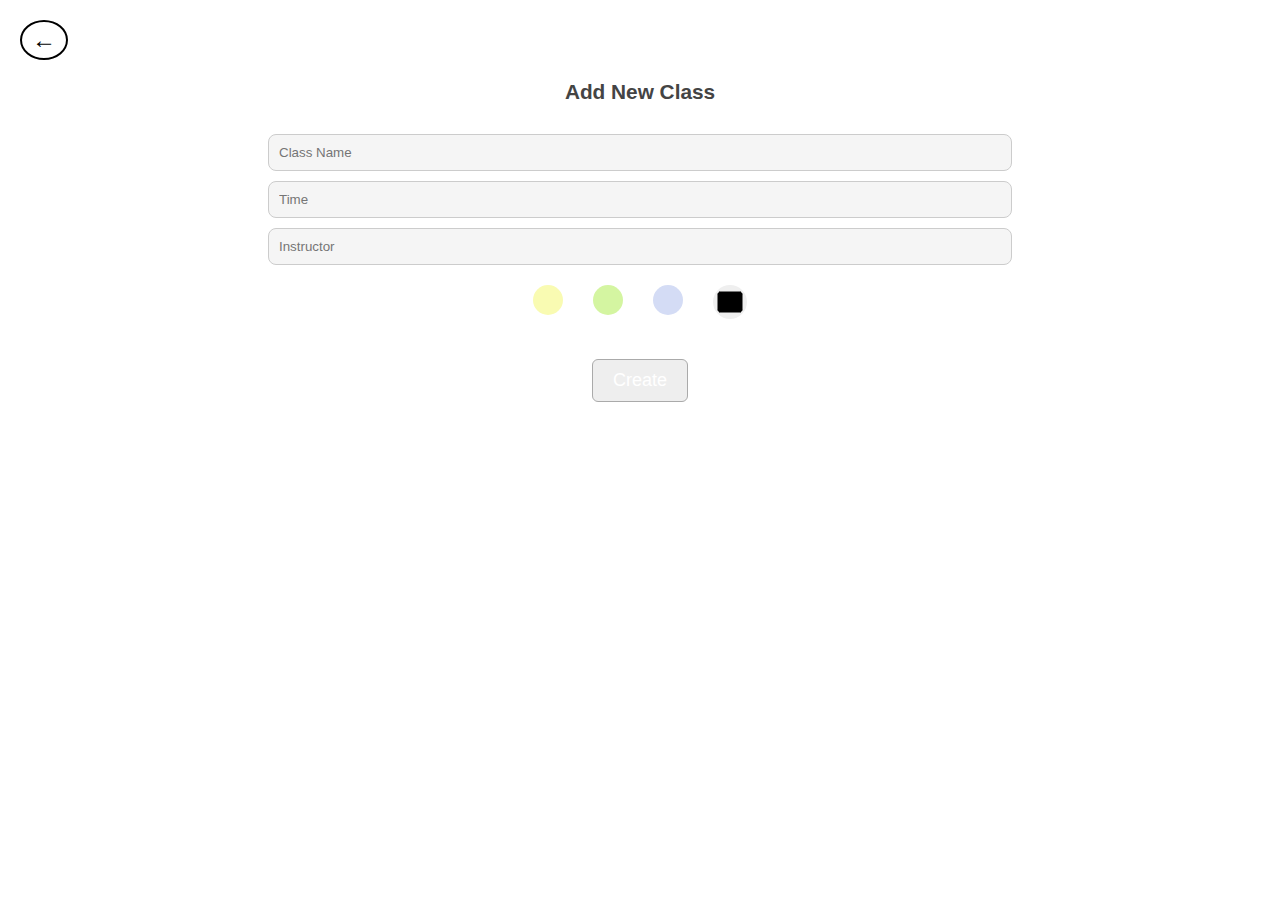
<file: ScheduleEase/add-class.html>
<!DOCTYPE html>
<html lang="en">
<head>
  <meta charset="UTF-8" />
  <meta name="viewport" content="width=device-width, initial-scale=1.0"/>
  <title>Add New Class</title>
  <link rel="stylesheet" href="style.css" />
  <style>
    body {
      font-family: sans-serif;
      text-align: center;
      background: #fff;
      padding: 20px;
    }
    .back-button {
      position: absolute;
      top: 20px;
      left: 20px;
      font-size: 24px;
      text-decoration: none;
      color: black;
      border: 2px solid black;
      border-radius: 50%;
      padding: 4px 10px;
    }
    h2 {
      margin-top: 60px;
      margin-bottom: 30px;
    }
    .input-field {
      display: block;
      margin: 10px auto;
      padding: 10px;
      width: 60%;
      border-radius: 8px;
      border: 1px solid #ccc;
      background-color: #f5f5f5;
    }
    .color-options {
      margin: 20px 0;
    }
    .color-circle {
      display: inline-block;
      width: 30px;
      height: 30px;
      border-radius: 50%;
      margin: 0 10px;
      border: 2px solid transparent;
      cursor: pointer;
    }
    .color-circle.selected {
      border: 2px solid black;
    }
    #create-btn {
      margin-top: 20px;
      padding: 10px 20px;
      border: 1px solid #aaa;
      border-radius: 6px;
      background-color: #eee;
      cursor: pointer;
    }
  </style>
</head>
<body>
  <a href="scheduler.html" class="back-button">←</a>
  <h2>Add New Class</h2>
  <input class="input-field" type="text" placeholder="Class Name" id="className" />
  <input class="input-field" type="text" placeholder="Time" id="time" />
  <input class="input-field" type="text" placeholder="Instructor" id="instructor" />

  <div class="color-options">
    <div class="color-circle" style="background-color: #f9fbb2;" data-color="#f9fbb2"></div>
    <div class="color-circle" style="background-color: #d4f5a1;" data-color="#d4f5a1"></div>
    <div class="color-circle" style="background-color: #d4dcf5;" data-color="#d4dcf5"></div>
    <input type="color" id="customColor" class="color-circle" style="width: 34px; height: 34px; padding: 0;" />
  </div>

  <button id="create-btn">Create</button>

  <script>
    let selectedColor = null;

    document.querySelectorAll('.color-circle').forEach(circle => {
      circle.addEventListener('click', function () {
        document.querySelectorAll('.color-circle').forEach(c => c.classList.remove('selected'));
        this.classList.add('selected');
        selectedColor = this.dataset.color || this.value;
      });
    });

    document.getElementById('customColor').addEventListener('input', function () {
      selectedColor = this.value;
    });

    document.getElementById('create-btn').addEventListener('click', function () {
      const className = document.getElementById('className').value;
      const time = document.getElementById('time').value;
      const instructor = document.getElementById('instructor').value;

      if (!className || !time || !instructor || !selectedColor) {
        alert("Please fill in all fields and choose a color.");
        return;
      }

      // Prepare the class data object
      const classData = {
        className,
        time,
        instructor,
        color: selectedColor
      };

      // Get the existing classes from localStorage, or initialize an empty array
      let classes = JSON.parse(localStorage.getItem('classes')) || [];

      // Add the new class to the array
      classes.push(classData);

      // Save the updated classes array back to localStorage
      localStorage.setItem('classes', JSON.stringify(classes));

      // Debugging line to check if class data is properly saved
      console.log('Class Created:', classData); // Check the class data in the console

      alert("Class created successfully!");
      
      // Redirect to the class-details.html page after creation
      window.location.href = "class-details.html"; // Redirect to class-details.html
    });
  </script>
</body>
</html>
</file>
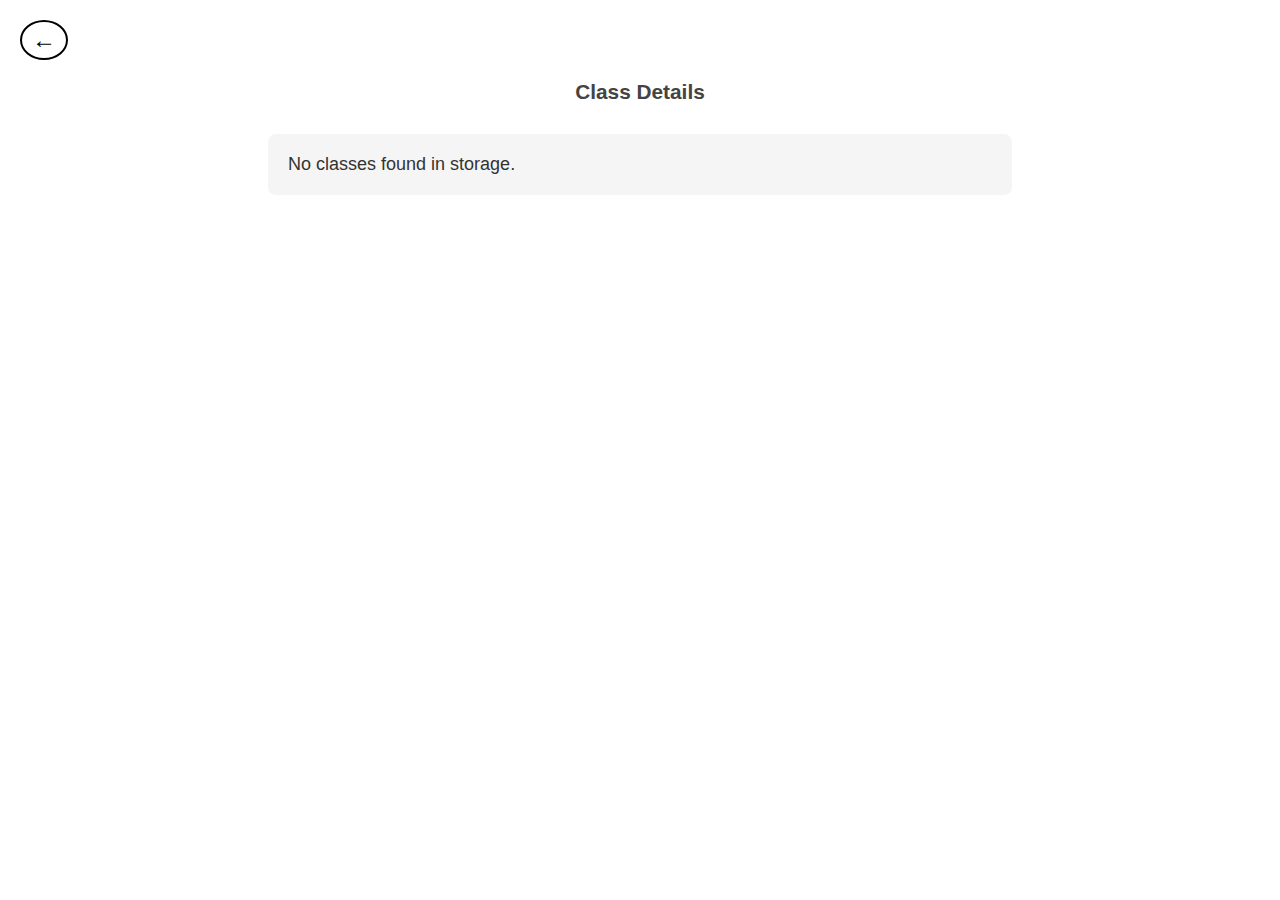
<file: ScheduleEase/class-details.html>
<!DOCTYPE html>
<html lang="en">
<head>
  <meta charset="UTF-8" />
  <meta name="viewport" content="width=device-width, initial-scale=1.0"/>
  <title>Class Details</title>
  <link rel="stylesheet" href="style.css" />
  <style>
    body {
      font-family: sans-serif;
      text-align: center;
      background: #fff;
      padding: 20px;
    }
    .back-button {
      position: absolute;
      top: 20px;
      left: 20px;
      font-size: 24px;
      text-decoration: none;
      color: black;
      border: 2px solid black;
      border-radius: 50%;
      padding: 4px 10px;
    }
    h2 {
      margin-top: 60px;
      margin-bottom: 30px;
    }
    .class-list {
      margin: 20px auto;
      padding: 20px;
      width: 60%;
      background-color: #f5f5f5;
      border-radius: 8px;
      text-align: left;
      font-size: 18px;
      display: flex;
      flex-direction: column;
      gap: 15px;
    }
    .class-item {
      padding: 15px;
      color: white;
      text-align: center;
      font-size: 16px;
      box-shadow: 0 2px 8px rgba(0, 0, 0, 0.1);
      border-radius: 8px;
    }
    .class-item .title {
      font-size: 1.5rem;
      font-weight: bold;
    }
    .class-item .value {
      font-size: 1.2rem;
      color: #555;
    }
    .remove-btn {
      margin-top: 10px;
      padding: 5px 10px;
      background-color: red;
      color: white;
      border: none;
      border-radius: 5px;
      cursor: pointer;
    }
    .remove-btn:hover {
      background-color: darkred;
    }
  </style>
</head>
<body>
  <a href="scheduler.html" class="back-button">←</a>
  <h2>Class Details</h2>

  <div class="class-list" id="class-list">
    <!-- Class details will be displayed here -->
  </div>

  <script>
    // Fetch class data from localStorage
    window.onload = function() {
      const classes = JSON.parse(localStorage.getItem('classes')) || [];
      const classListContainer = document.getElementById('class-list');

      if (classes.length > 0) {
        classes.forEach((classData, index) => {
          // Create a div for each class and display its data
          const classElement = document.createElement('div');
          classElement.classList.add('class-item');
          
          // Apply the color to the background
          classElement.style.backgroundColor = classData.color;
          
          classElement.innerHTML = `
            <div class="title">${classData.className}</div>
            <div class="value">Time: ${classData.time}</div>
            <div class="value">Instructor: ${classData.instructor}</div>
            <button class="remove-btn" onclick="removeClass(${index})">Remove Class</button>
          `;
          
          classListContainer.appendChild(classElement); // Append the new class element
        });
      } else {
        // If no classes are found, display a message
        classListContainer.innerHTML = "<p>No classes found in storage.</p>";
      }
    };

    // Remove class from localStorage
    function removeClass(index) {
      // Get the classes from localStorage
      const classes = JSON.parse(localStorage.getItem('classes')) || [];

      // Remove the class at the specified index
      classes.splice(index, 1);

      // Save the updated classes array back to localStorage
      localStorage.setItem('classes', JSON.stringify(classes));

      // Reload the page to reflect the changes
      window.location.reload();
    }
  </script>
</body>
</html>
</file>
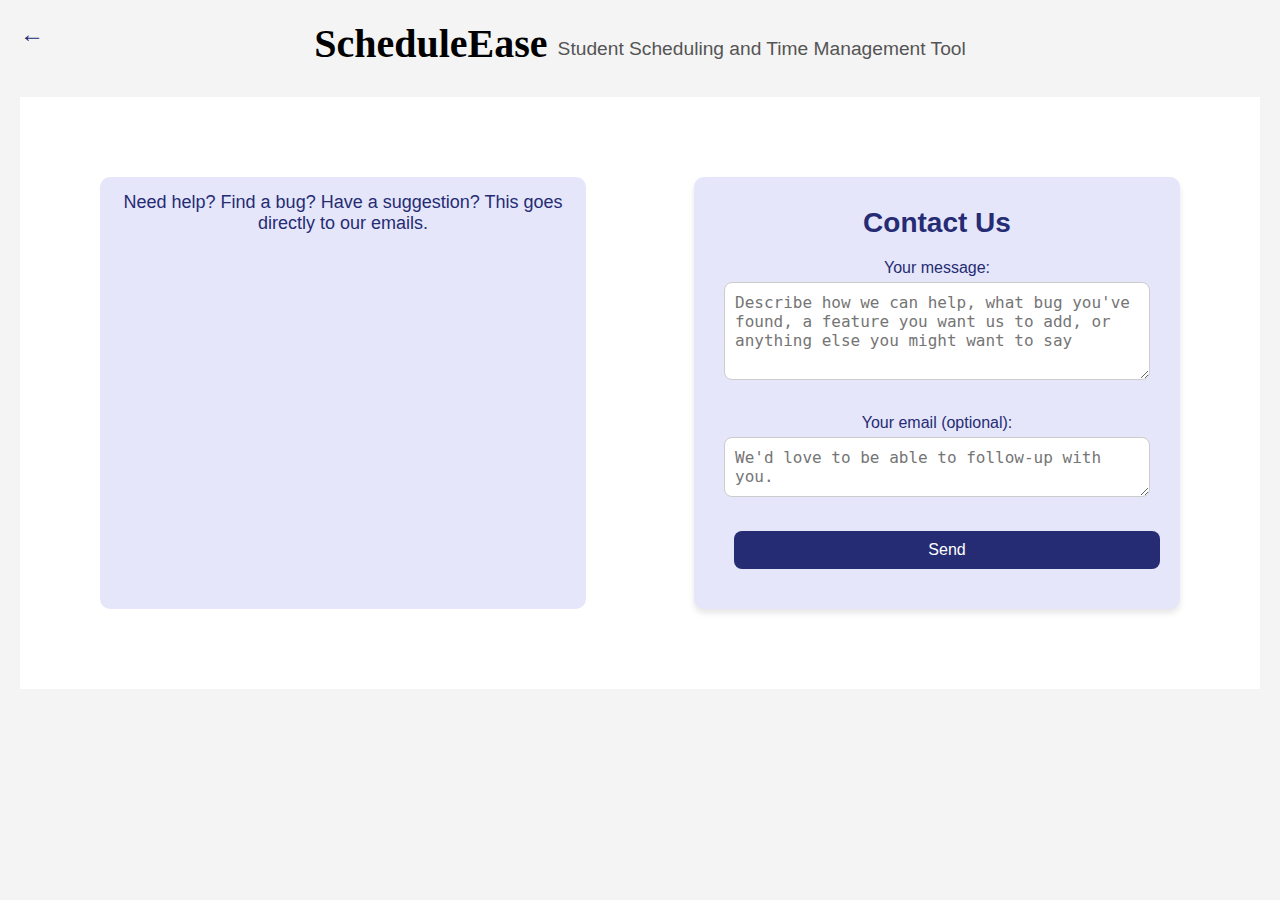
<file: ScheduleEase/contact.html>
<!DOCTYPE html>
<html lang="en">
<head>
    <meta charset="UTF-8">
    <meta name="viewport" content="width=device-width, initial-scale=1.0">
    <title>ScheduleEase - Contact</title>
    <link rel="stylesheet" href="style.css">
    <link rel="stylesheet" href="https://cdnjs.cloudflare.com/ajax/libs/font-awesome/5.15.4/css/all.min.css"> <!-- Font Awesome CDN -->
</head>
<body class="scheduler-page">
    <a href="index.html" class="back-button">←</a>
    <header class="scheduler-header">
        <div class="logo">ScheduleEase</div>
        <p class="subtitle">Student Scheduling and Time Management Tool</p>
    </header>

    <!-- Contact Us Page Content -->
    <section class="contact-section">
        <!-- Left Section with Message -->
        <div class="contact-message">
            <p>Need help? Find a bug? Have a suggestion? This goes directly to our emails.</p>
        </div>

        <!-- Right Section with Contact Form -->
        <div class="contact-form">
            <h2>Contact Us</h2>

            <!-- Your Message Section -->
            <label for="message">Your message:</label>
            <textarea id="message" name="message" rows="4" placeholder="Describe how we can help, what bug you've found, a feature you want us to add, or anything else you might want to say"></textarea>

            <!-- Your Email Section -->
            <label for="email">Your email (optional):</label>
            <textarea id="email" name="email" rows="2" placeholder="We'd love to be able to follow-up with you."></textarea>

            <!-- Send Button -->
            <a href="thank-you.html">
                <button class="send-btn">Send</button>
            </a>
        </div>
    </section>
</body>
</html>
</file>
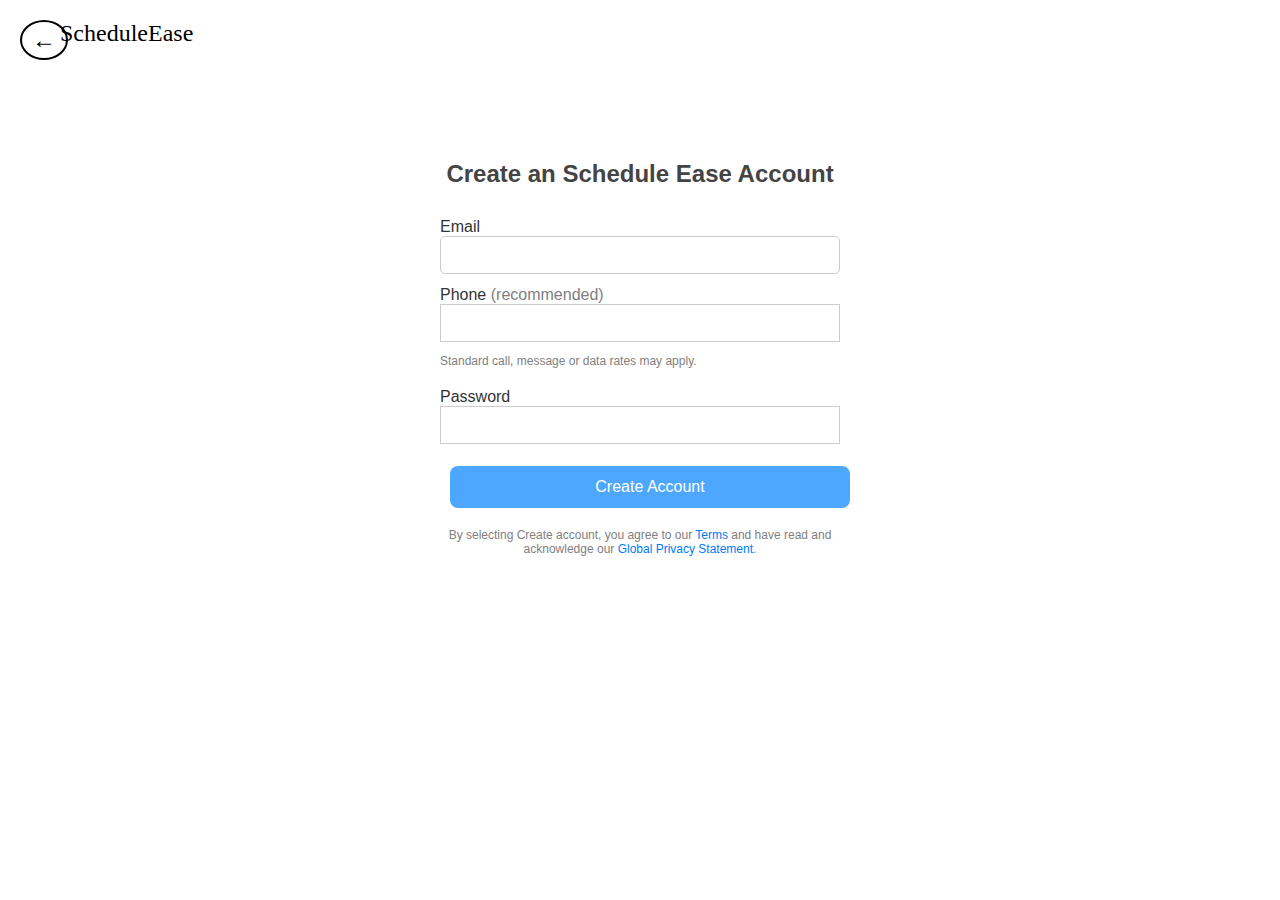
<file: ScheduleEase/create-account.html>
<!DOCTYPE html>
<html lang="en">
<head>
  <meta charset="UTF-8" />
  <meta name="viewport" content="width=device-width, initial-scale=1.0"/>
  <title>Create Account - ScheduleEase</title>
  <link rel="stylesheet" href="style.css" />
  <style>
    body {
      font-family: sans-serif;
      background-color: #ffffff;
      padding: 40px;
    }

    .back-button {
      position: absolute;
      top: 20px;
      left: 20px;
      font-size: 24px;
      text-decoration: none;
      color: black;
      border: 2px solid black;
      border-radius: 50%;
      padding: 4px 10px;
    }

    .logo {
      position: absolute;
      top: 20px;
      left: 60px;
      font-family: cursive;
      font-size: 24px;
    }

    .create-container {
      max-width: 400px;
      margin: 120px auto 0;
      text-align: center;
    }

    .create-container h2 {
      font-size: 24px;
      margin-bottom: 30px;
    }

    .create-container input {
      display: block;
      width: 100%;
      padding: 10px;
      margin-bottom: 12px;
      font-size: 14px;
      border: 1px solid #ccc;
    }

    .subtext {
      font-size: 12px;
      color: gray;
      text-align: left;
      margin-bottom: 20px;
    }

    .create-btn {
      width: 100%;
      padding: 12px;
      background-color: #4da7ff;
      color: white;
      font-size: 16px;
      border: none;
      cursor: pointer;
      margin-bottom: 20px;
    }

    .create-btn:hover {
      background-color: #1a85e8;
    }

    .legal {
      font-size: 12px;
      color: gray;
    }

    .legal a {
      color: #007bff;
      text-decoration: none;
    }

    .legal a:hover {
      text-decoration: underline;
    }
  </style>
</head>
<body>
  <a href="login.html" class="back-button">←</a>
  <div class="logo">ScheduleEase</div>

  <div class="create-container">
    <h2>Create an Schedule Ease Account</h2>
    
    <label for="email" style="text-align:left; display:block;">Email</label>
    <input type="email" id="email" placeholder="">

    <label for="phone" style="text-align:left; display:block;">Phone <span style="color:gray;">(recommended)</span></label>
    <input type="tel" id="phone" placeholder="">
    <div class="subtext">Standard call, message or data rates may apply.</div>

    <label for="password" style="text-align:left; display:block;">Password</label>
    <input type="password" id="password" placeholder="">

    <button class="create-btn">Create Account</button>

    <div class="legal">
      By selecting Create account, you agree to our <a href="#">Terms</a> and have read and acknowledge our <a href="#">Global Privacy Statement</a>.
    </div>
  </div>
  <script>
  document.querySelector(".create-btn").addEventListener("click", () => {
    const email = document.getElementById("email").value.trim();
    const phone = document.getElementById("phone").value.trim();
    const password = document.getElementById("password").value;

    if (!email || !password) {
      alert("Please enter at least Email and Password.");
      return;
    }

    const accountData = {
      email,
      phone,
      password
    };

    // Save account to localStorage
    localStorage.setItem("scheduleEaseUser", JSON.stringify(accountData));

    alert("Account created successfully!");

    // Optionally redirect to login or homepage
    window.location.href = "login.html"; 
  });
</script>
</body>
</html>
</file>
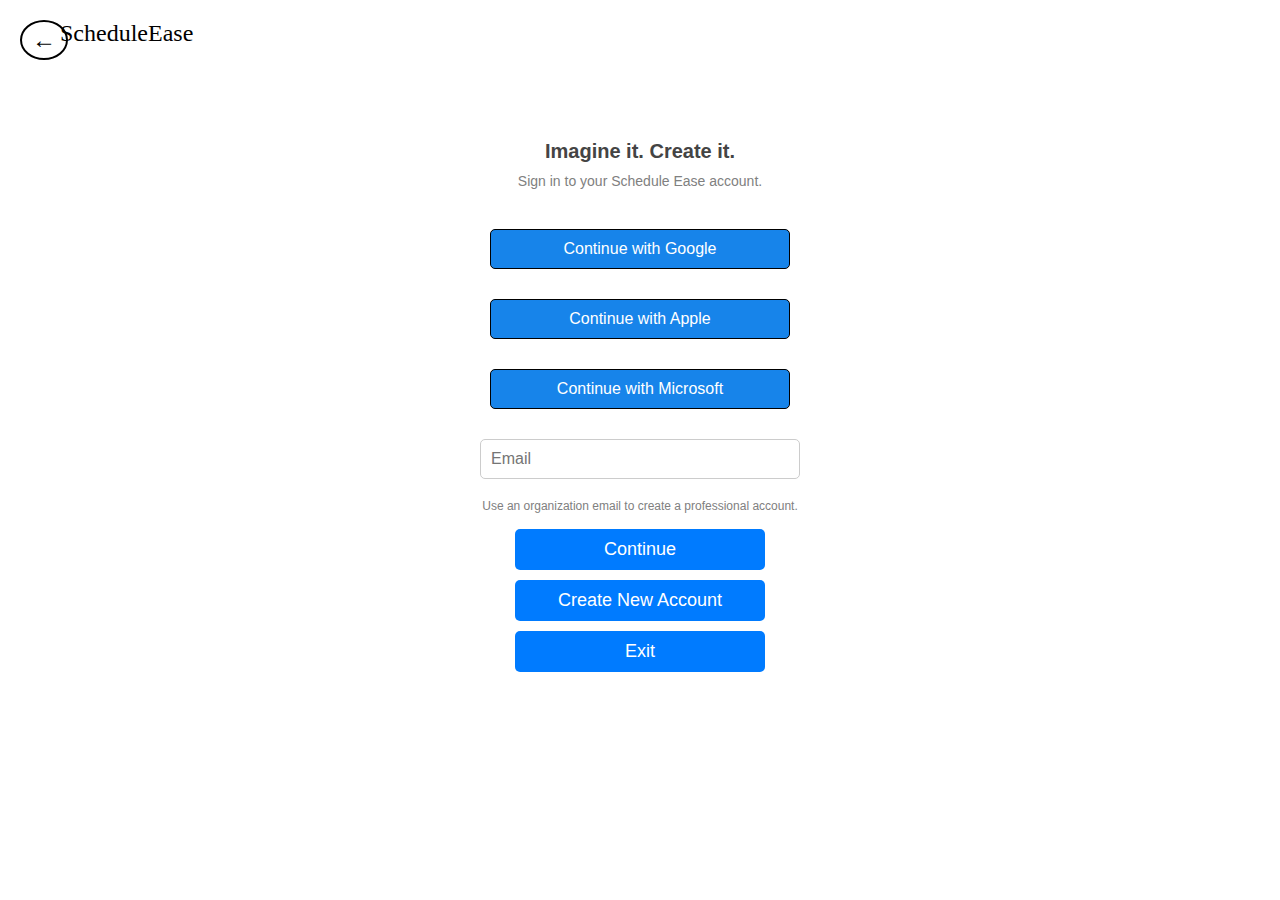
<file: ScheduleEase/login.html>
<!DOCTYPE html>
<html lang="en">
<head>
  <meta charset="UTF-8" />
  <meta name="viewport" content="width=device-width, initial-scale=1.0"/>
  <title>Login - ScheduleEase</title>
  <link rel="stylesheet" href="style.css" />
  <style>
    body {
      font-family: sans-serif;
      background-color: #ffffff;
      padding: 40px;
      display: flex;
      flex-direction: column;
      align-items: center;
    }

    .back-button {
      position: absolute;
      top: 20px;
      left: 20px;
      font-size: 24px;
      text-decoration: none;
      color: black;
      border: 2px solid black;
      border-radius: 50%;
      padding: 4px 10px;
    }

    .logo {
      position: absolute;
      top: 20px;
      left: 60px;
      font-family: cursive;
      font-size: 24px;
    }

    .login-container {
      text-align: center;
      margin-top: 100px;
    }

    .login-container h2 {
      font-weight: bold;
      font-size: 20px;
    }

    .login-container p {
      color: gray;
      font-size: 14px;
      margin-bottom: 30px;
    }

    .login-button,
    .auth-button {
      display: block;
      margin: 10px auto;
      width: 250px;
      padding: 10px;
      border: 1px solid black;
      background: white;
      cursor: pointer;
    }

    .login-button.blue {
      background: #007bff;
      color: white;
      border: none;
    }

    .login-button.blue:hover {
      background: #0056b3;
    }

    .email-input {
      width: 250px;
      padding: 8px;
      margin: 15px auto 5px;
      display: block;
      border: 1px solid #ccc;
    }

    .subtext {
      font-size: 10px;
      color: gray;
      margin-bottom: 15px;
    }
  </style>
</head>
<body>
  <a href="index.html" class="back-button">←</a>
  <div class="logo">ScheduleEase</div>

  <div class="login-container">
    <h2>Imagine it. Create it.</h2>
    <p>Sign in to your Schedule Ease account.</p>

    <div class="provider-buttons">
    <button id="googleBtn" class="provider-button">Continue with Google</button>
    <button id="appleBtn" class="provider-button">Continue with Apple</button>
    <button id="microsoftBtn" class="provider-button">Continue with Microsoft</button>
    </div> 

    <div class="email-section">
    <input type="email" id="emailInput" placeholder="Email" required />
    <small>Use an organization email to create a professional account.</small>
    </div>
    
    <button id="continueBtn" class="login-button blue">Continue</button>
    <button class="login-button blue" onclick="window.location.href='create-account.html'">Create New Account</button>
    <button id="exitBtn" class="login-button blue">Exit</button>
  </div>
  <script>
  document.getElementById("continueBtn").addEventListener("click", function () {
    const email = document.getElementById("emailInput").value.trim();

    if (email === "") {
      alert("Please enter your email to continue.");
    } else {
      // Save email to localStorage (optional)
      localStorage.setItem("userEmail", email);

      // Redirect to the next page
      window.location.href = "scheduler.html"; // or whatever page you're going to
    }
  });
</script>
  <script>
  document.getElementById("exitBtn").addEventListener("click", function () {
    window.location.href = "index.html"; // Adjust if your homepage has a different filename
  });
</script>
<script>
  document.getElementById('googleBtn').addEventListener('click', () => {
    alert("Google sign-in coming soon!");
    // window.location.href = "google-login.html"; // optionally redirect
  });

  document.getElementById('appleBtn').addEventListener('click', () => {
    alert("Apple sign-in coming soon!");
  });

  document.getElementById('microsoftBtn').addEventListener('click', () => {
    alert("Microsoft sign-in coming soon!");
  });
</script>
</body>
</html>
</file>
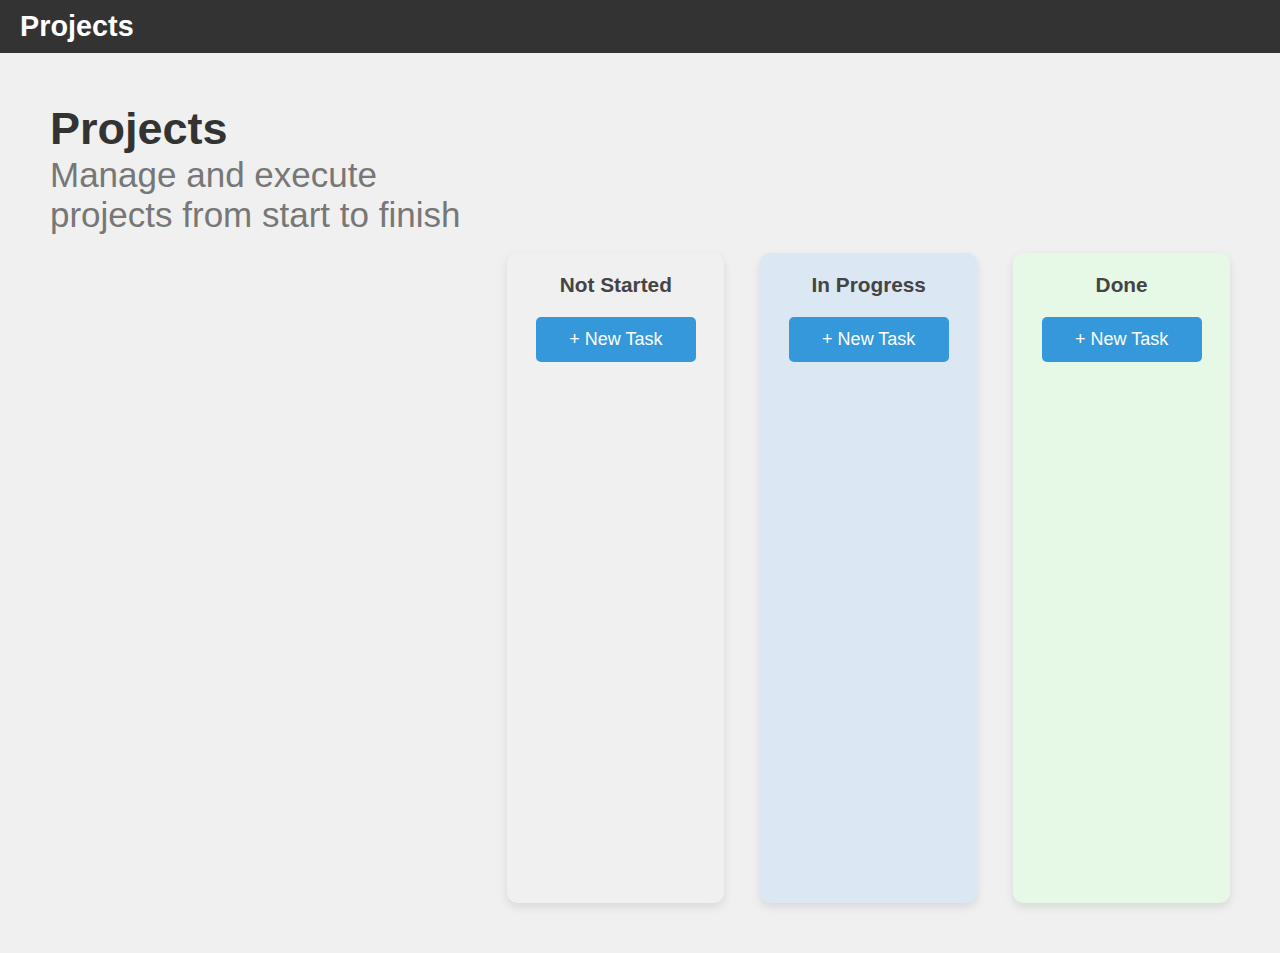
<file: ScheduleEase/projects.html>
<!DOCTYPE html>
<html lang="en">
<head>
  <meta charset="UTF-8" />
  <meta name="viewport" content="width=device-width, initial-scale=1.0">
  <title>Task Tracker</title>
  <link rel="stylesheet" href="style.css" />
</head>
<body>
  <nav class="navbar">
    <a href="index.html" class="navbar-logo">Projects</a>
  </nav>

  <div class="container">
    <header>
      <h1>Projects</h1>
      <p>Manage and execute projects from start to finish</p>
    </header>

    <div class="task-container">
      <div class="task-column" id="not-started">
        <h2>Not Started</h2>
        <button class="new-task">+ New Task</button>
        <ul id="not-started-tasks"></ul>
      </div>

      <div class="task-column" id="in-progress">
        <h2>In Progress</h2>
        <button class="new-task">+ New Task</button>
        <ul id="in-progress-tasks"></ul>
      </div>

      <div class="task-column" id="done">
        <h2>Done</h2>
        <button class="new-task">+ New Task</button>
        <ul id="done-tasks"></ul>
      </div>
    </div>
  </div>

  <script src="script.js"></script>
</body>
</html>
</file>
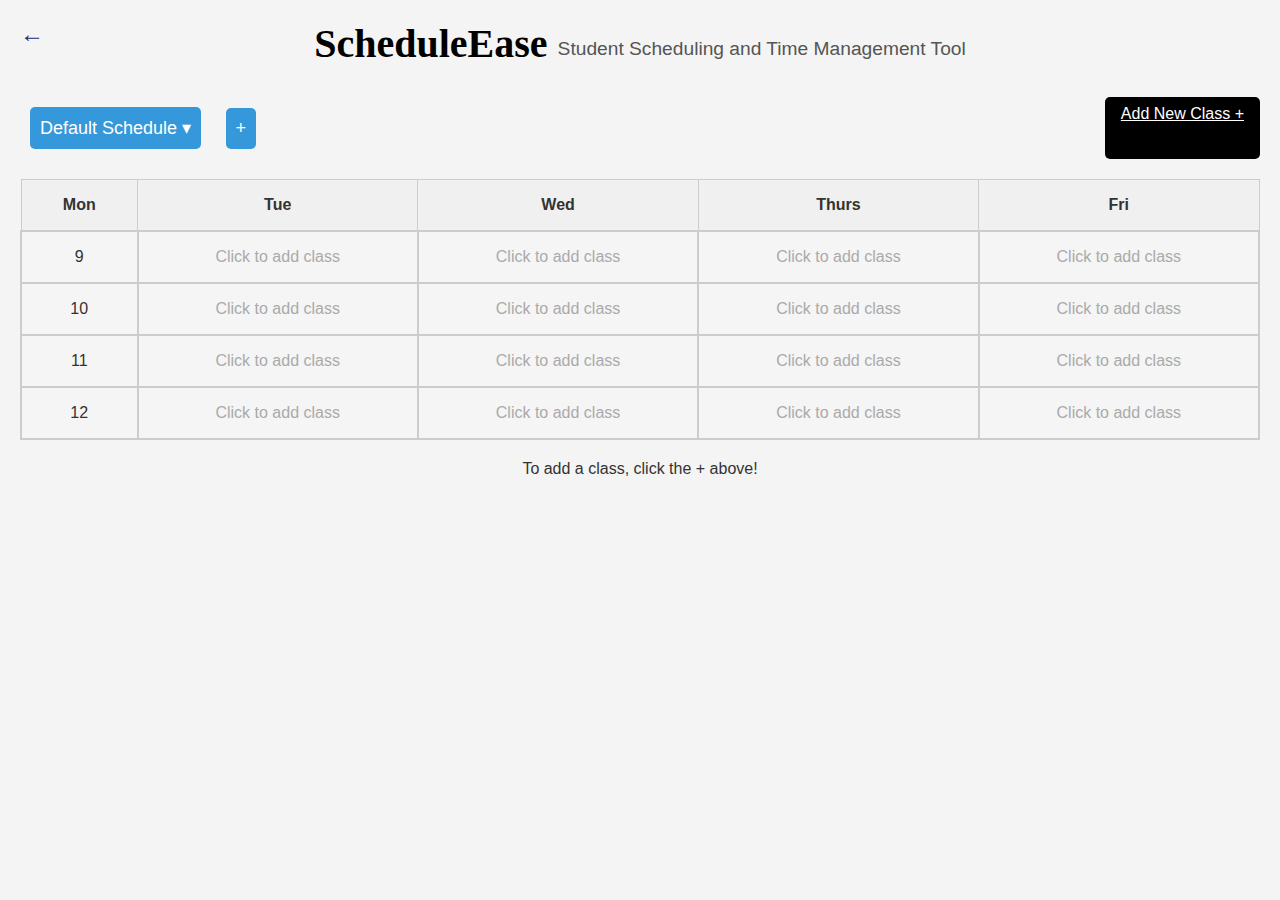
<file: ScheduleEase/scheduler.html>
<!DOCTYPE html>
<html lang="en">
<head>
  <meta charset="UTF-8" />
  <meta name="viewport" content="width=device-width, initial-scale=1.0"/>
  <title>ScheduleEase - Scheduler</title>
  <link rel="stylesheet" href="style.css" />
</head>
<body class="scheduler-page">
  <a href="index.html" class="back-button">←</a>
  <header class="scheduler-header">
    <div class="logo">ScheduleEase</div>
    <p class="subtitle">Student Scheduling and Time Management Tool</p>
  </header>

  <div class="scheduler-controls">
    <div class="dropdown">
        <button id="scheduleButton" onclick="toggleDropdown()" class="schedule-btn">Default Schedule ▾</button>

      <div id="scheduleDropdown" class="dropdown-content">
        <a href="#" onclick="selectSchedule('Schedule 1')">Schedule 1</a>
        <a href="#" onclick="selectSchedule('Schedule 2')">Schedule 2</a>
        <a href="#" onclick="selectSchedule('New Schedule')">New Schedule</a>
      </div>
      <button onclick="addSchedule()" class="plus-btn">+</button>
    </div>
    <a href="add-class.html" class="add-class-btn">Add New Class +</a>
  </div>
  

  <main class="scheduler-layout">
    <table class="schedule-table">
  <thead>
    <tr>
      <th>Mon</th>
      <th>Tue</th>
      <th>Wed</th>
      <th>Thurs</th>
      <th>Fri</th>
    </tr>
  </thead>
  <tbody>
    <tr>
      <td contenteditable="true">9</td>
      <td contenteditable="true"></td>
      <td contenteditable="true"></td>
      <td contenteditable="true"></td>
      <td contenteditable="true"></td>
    </tr>
    <tr>
      <td contenteditable="true">10</td>
      <td contenteditable="true"></td>
      <td contenteditable="true"></td>
      <td contenteditable="true"></td>
      <td contenteditable="true"></td>
    </tr>
    <tr>
      <td contenteditable="true">11</td>
      <td contenteditable="true"></td>
      <td contenteditable="true"></td>
      <td contenteditable="true"></td>
      <td contenteditable="true"></td>
    </tr>
    <tr>
      <td contenteditable="true">12</td>
      <td contenteditable="true"></td>
      <td contenteditable="true"></td>
      <td contenteditable="true"></td>
      <td contenteditable="true"></td>
    </tr>
  </tbody>
</table>

    <div class="class-helper">
      <div class="helper-box">To add a class, click the + above!</div>
    </div>
  </main>

  <script>
    function toggleDropdown() {
      document.getElementById("scheduleDropdown").classList.toggle("show");
    }
  
    window.onclick = function(event) {
      if (!event.target.matches('.schedule-btn')) {
        let dropdowns = document.getElementsByClassName("dropdown-content");
        for (let i = 0; i < dropdowns.length; i++) {
          dropdowns[i].classList.remove('show');
        }
      }
    };
  
    function addSchedule() {
      const name = prompt("Enter a new schedule name:");
      if (name) {
        const link = document.createElement("a");
        link.href = "#";
        link.textContent = name;
        link.onclick = function () {
          selectSchedule(name);
        };
        document.getElementById("scheduleDropdown").appendChild(link);
      }
    }
  
    function addClass() {
      const className = prompt("Enter a class name:");
      if (className) {
        alert(`Class "${className}" has been added.`); // Replace with actual logic
      }
    }
  
    function searchClasses() {
      const input = document.getElementById("searchBox").value.toLowerCase();
      const items = document.querySelectorAll('.class-item'); // Update with your actual class element selector
      items.forEach(item => {
        item.style.display = item.textContent.toLowerCase().includes(input) ? '' : 'none';
      });
    }
  
    // ✅ This function was wrongly nested — now it's correctly placed!
    function selectSchedule(name) {
      document.getElementById("scheduleButton").textContent = name + " ▾";
      toggleDropdown(); // hide dropdown after selection
    }
  </script>
  
</body>
</html>
</file>
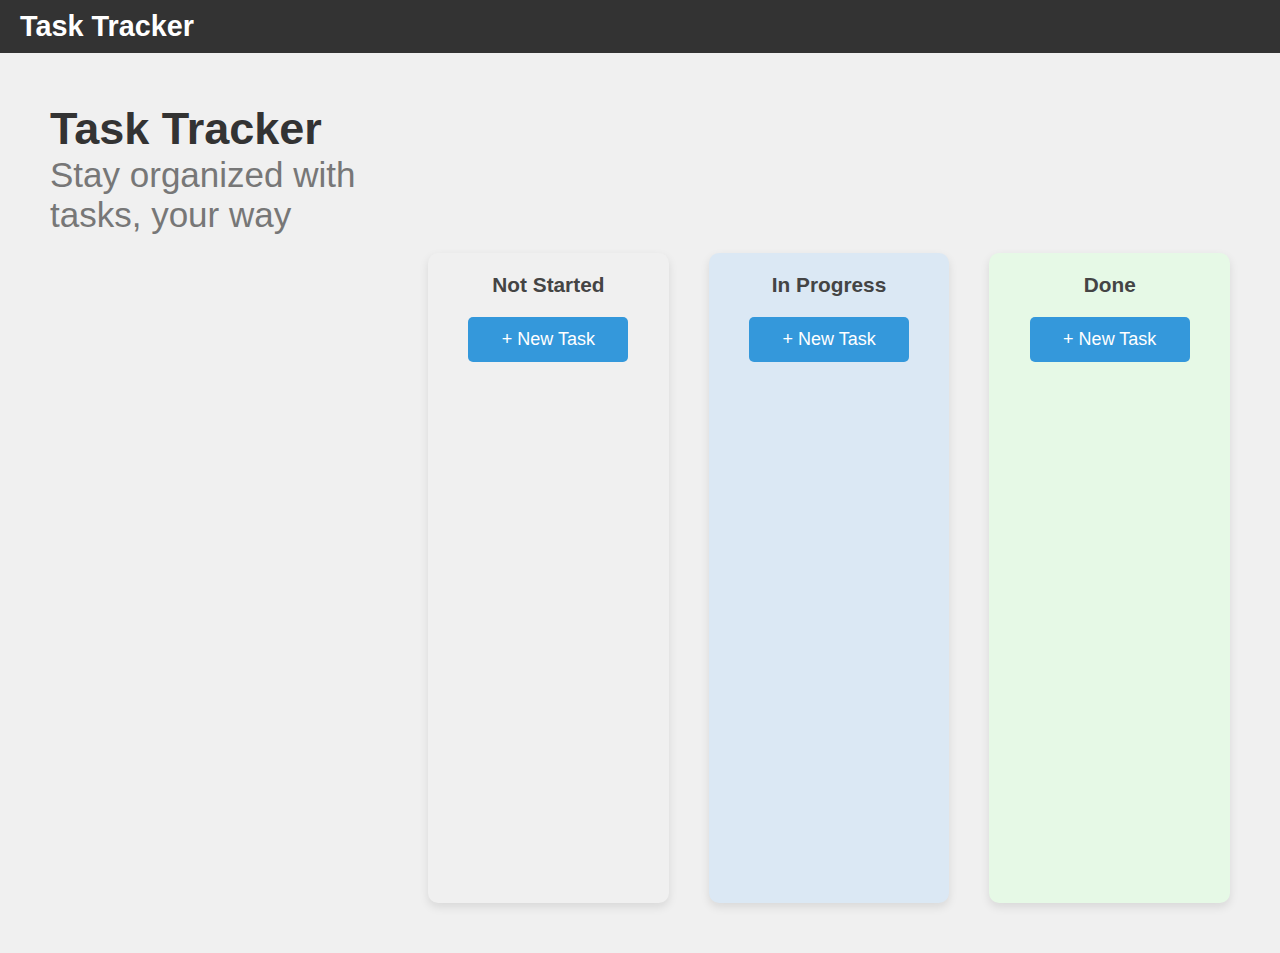
<file: ScheduleEase/Tasktracker.html>
<!DOCTYPE html>
<html lang="en">
<head>
  <meta charset="UTF-8" />
  <meta name="viewport" content="width=device-width, initial-scale=1.0">
  <title>Task Tracker</title>
  <link rel="stylesheet" href="style.css" />
</head>
<body>
  <nav class="navbar">
    <a href="index.html" class="navbar-logo">Task Tracker</a>
  </nav>

  <div class="container">
    <header>
      <h1>Task Tracker</h1>
      <p>Stay organized with tasks, your way</p>
    </header>

    <div class="task-container">
      <div class="task-column" id="not-started">
        <h2>Not Started</h2>
        <button class="new-task">+ New Task</button>
        <ul id="not-started-tasks"></ul>
      </div>

      <div class="task-column" id="in-progress">
        <h2>In Progress</h2>
        <button class="new-task">+ New Task</button>
        <ul id="in-progress-tasks"></ul>
      </div>

      <div class="task-column" id="done">
        <h2>Done</h2>
        <button class="new-task">+ New Task</button>
        <ul id="done-tasks"></ul>
      </div>
    </div>
  </div>

  <script src="script.js"></script>
</body>
</html>
</file>
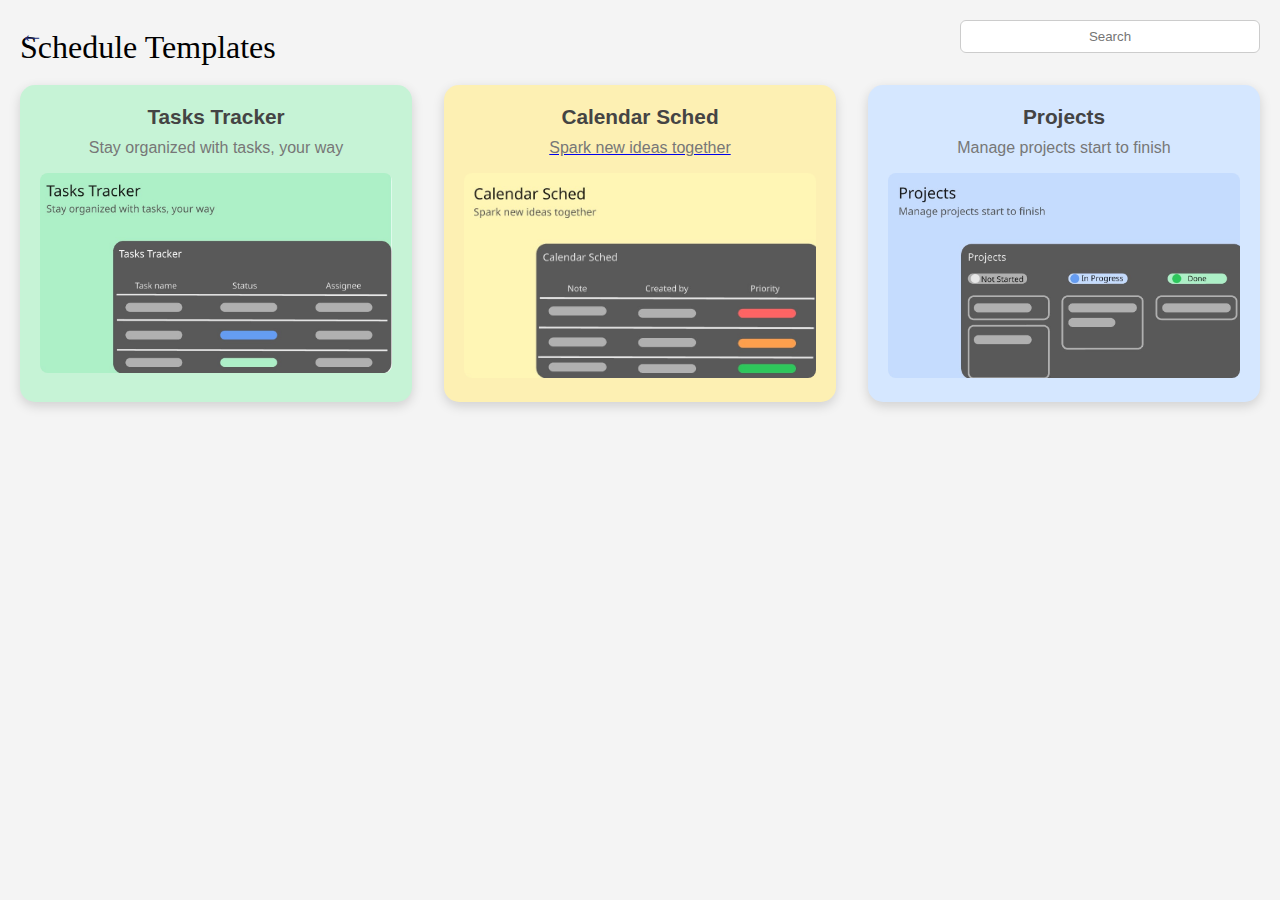
<file: ScheduleEase/templates.html>
<!DOCTYPE html>
<html lang="en">
<head>
  <meta charset="UTF-8" />
  <meta name="viewport" content="width=device-width, initial-scale=1.0" />
  <title>Schedule Templates</title>
  <link rel="stylesheet" href="style.css" />
</head>
<body class="scheduler-page">
  <a href="index.html" class="back-button">←</a>
  <header class="header-row">
    <div class="logo">Schedule Templates</div>
    <input type="text" placeholder="Search" class="search-bar" />

    <div class="template-grid">
      <div class="template-card" style="background-color: #c6f3d6">
        <h2>Tasks Tracker</h2>
        <p>Stay organized with tasks, your way</p>
         <a href="Tasktracker.html">
        <img src="images/TaskTracker-ezgif.com-jpg-to-png-converter.png" alt="Tasks Tracker Preview" />
        </a>
      </div>
      <div class="template-card" style="background-color: #fdf0b3">
        <h2>Calendar Sched</h2>
         <a href="scheduler.html">
        <p>Spark new ideas together</p>
        <img src="images/CalendarSched-ezgif.com-jpg-to-png-converter.png" alt="Calendar Schedule Preview" />
      </a>
    </div>
      <div class="template-card" style="background-color: #d5e7ff">
        <h2>Projects</h2>
        <p>Manage projects start to finish</p>
         <a href="projects.html">
        <img src="images/Projects-ezgif.com-jpg-to-png-converter.png" alt="Projects Preview" />
      </a>
    </div>
    </div>
  </main>

  <script src="script.js"></script>
</body>
</html>
</file>
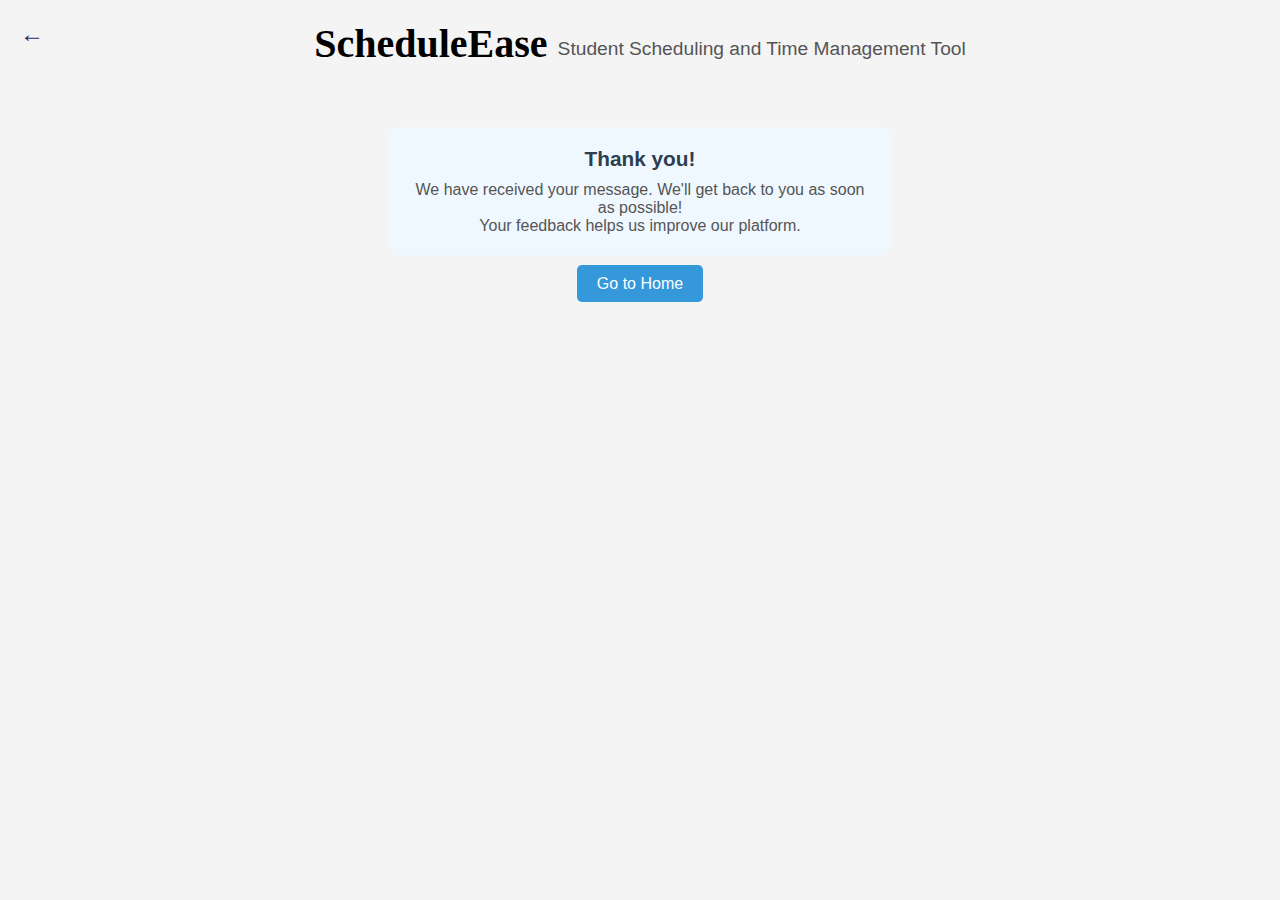
<file: ScheduleEase/thank-you.html>
<!DOCTYPE html>
<html lang="en">
<head>
    <meta charset="UTF-8">
    <meta name="viewport" content="width=device-width, initial-scale=1.0">
    <title>ScheduleEase - Thank You</title>
    <link rel="stylesheet" href="style.css">
</head>
<body class="scheduler-page">
    <a href="index.html" class="back-button">←</a>
    <header class="scheduler-header">
        <div class="logo">ScheduleEase</div>
        <p class="subtitle">Student Scheduling and Time Management Tool</p>
    </header>

    <!-- Thank You Page Content -->
    <section class="thank-you-section">
        <div class="thank-you-message">
            <h2>Thank you!</h2>
            <p>We have received your message. We'll get back to you as soon as possible!</p>
            <p>Your feedback helps us improve our platform.</p>
        </div>

        <!-- Optional Link to Go Back to Main Page -->
        <div class="thank-you-action">
            <a href="index.html" class="go-home-btn">Go to Home</a>
        </div>
    </section>
</body>
</html>
</file>
<file: ScheduleEase/style.css>
body {
    font-family: Arial, sans-serif;
    margin: 0;
    padding: 0;
    text-align: center;
  }
  
  .navbar {
    background-color: black;
    color: white;
    display: flex;
    justify-content: space-between;
    padding: 10px 20px;
    align-items: center;
  }
  
  .navbar-logo {
    font-family: cursive;
    font-size: 1.5em;
    color: white;
    text-decoration: none;
  }
  
  
  .nav-links a {
    margin: 0 10px;
    color: white;
    text-decoration: none;
  }
  
  .content {
    margin-top: 40px;
  }
  
  button {
    margin: 10px;
    padding: 10px 20px;
  }
  
  footer {
    margin-top: 40px;
  }

 button.secondary {
  background-color: white;
  color: black;
  border: 1px solid black;
}
  
  .store-btn {
    width: 150px;
    margin: 10px;
  }
  
  .back-button {
    position: absolute;
    top: 20px;
    left: 20px;
    font-size: 1.5em;
    background: none;
    border: none;
    text-decoration: none;
    color: black;
  }
  
  .phone-icon {
    font-size: 100px;
    margin-top: 20px;
  }
  .app-page {
    padding: 20px;
  }
  
  .back-button {
    font-size: 24px;
    text-decoration: none;
    margin-bottom: 10px;
    display: inline-block;
  }
  
  .app-content {
    display: flex;
    align-items: center;
    justify-content: center;
    gap: 40px;
    flex-wrap: wrap;
    text-align: left;
  }
  
  .app-text {
    max-width: 300px;
    font-size: 14px;
  }
  
  .logo {
    font-family: cursive;
    font-size: 32px;
    font-weight: normal;
    margin-bottom: 10px;
    display: block;
    color: black;
  }
  
  .app-text p {
    line-height: 1.6;
    margin: 0 0 10px 0;
  }
  
  .store-buttons img {
    width: 140px;
    margin-right: 8px;
    margin-top: 10px;
  }
  
  .app-phone .phone-outline {
    width: 130px;
    height: 260px;
    border: 10px solid black;
    border-radius: 25px;
    position: relative;
  }
  
  .phone-outline::before {
    content: "";
    width: 50px;
    height: 8px;
    background: black;
    border-radius: 4px;
    position: absolute;
    top: 12px;
    left: 50%;
    transform: translateX(-50%);
  }
  
  .phone-outline::after {
    content: "";
    width: 8px;
    height: 8px;
    background: black;
    border-radius: 50%;
    position: absolute;
    top: 12px;
    right: 20px;
  }
  .main-section {
    text-align: left;
    max-width: 600px;
    margin: 100px auto 0 auto;
    padding: 0 20px;
  }
  
  .main-section h1 {
    font-size: 2.5em;
    margin-bottom: 10px;
  }
  
  .main-section p {
    margin-bottom: 20px;
    font-size: 1em;
  }
  
  .buttons {
    display: flex;
    gap: 10px;
    flex-wrap: wrap;
    margin-top: 10px;
  }
  
  .language-selector {
    position: fixed;
    bottom: 20px;
    right: 20px;
    font-size: 1em;
    display: flex;
    align-items: center;
    gap: 5px;
    color: black;
  }
.scheduler-page {
  padding: 20px;
}

.scheduler-header {
  display: flex;
  justify-content: center;
  align-items: center;
  margin-bottom: 20px;
}

.scheduler-header .logo {
  font-size: 2.5rem;
  font-weight: bold;
  margin-right: 10px;
}

.scheduler-header .subtitle {
  font-size: 1.2rem;
  color: #555;
}

.scheduler-controls {
  display: flex;
  justify-content: space-between;
  margin-bottom: 20px;
}

.schedule-btn, .plus-btn {
  padding: 10px;
  background-color: #3498db;
  color: white;
  border: none;
  border-radius: 5px;
  cursor: pointer;
}

.schedule-btn:hover, .plus-btn:hover {
  background-color: #2980b9;
}

.add-class-btn {
  padding: 10px 20px;
  background-color: #3498db;
  color: white;
  border: none;
  border-radius: 5px;
  cursor: pointer;
}

.add-class-btn:hover {
  background-color: #2980b9;
}

.schedule-table {
  width: 100%;
  border-collapse: collapse;
}

.schedule-table th, .schedule-table td {
  border: 1px solid #ccc;
  padding: 1em;
  text-align: center;
}

.schedule-table th {
  background-color: #f0f0f0;
}

.schedule-table td[contenteditable="true"] {
  background-color: #f5f5f5; /* Light background to indicate it's editable */
  border: 2px solid #ccc;
  cursor: text; /* Show a text cursor when hovering */
}

.schedule-table td[contenteditable="true"]:empty:before {
  content: "Click to add class"; /* Placeholder text when the cell is empty */
  color: #aaa;
}

.schedule-table td:focus {
  outline: 2px solid #000;
}

.class-helper {
  margin-top: 20px;
  text-align: center;
}

.helper-box {
  margin-bottom: 10px;
}

.search-box input {
  padding: 10px;
  border-radius: 5px;
  border: 1px solid #ccc;
  width: 200px;
}
  
  .back-button {
    position: absolute;
    top: 20px;
    left: 20px;
    font-size: 24px;
    background: none;
    border: none;
    text-decoration: none;
    color: black;
  }
  
  .add-class-container {
    display: flex;
    align-items: center;
    gap: 10px;
    justify-content: flex-start;
    margin-top: 20px;
  }
  
  .add-class-btn {
    padding: 8px 16px;
    font-size: 16px;
    background-color: #000;
    color: #fff;
    border: none;
    border-radius: 5px;
    cursor: pointer;
  }
  
  .add-class-tip {
    margin: 0;
    font-size: 14px;
    color: #555;
  }
  
  .dropdown {
    position: relative;
    display: inline-block;
  }

  .dropdown-content {
    display: none;
    position: absolute;
    background-color: white;
    box-shadow: 0px 4px 6px rgba(0, 0, 0, 0.1);
    border: 1px solid #ccc;
    z-index: 1;
    min-width: 160px;
  }

  .dropdown-content a {
    padding: 8px 12px;
    display: block;
    color: black;
    text-decoration: none;
  }

  .dropdown-content a:hover {
    background-color: #f0f0f0;
  }

  .show {
    display: block;
  }

  .add-class-container {
    text-align: center;
    margin-top: 50px;
  }
  
  .class-input {
    display: block;
    margin: 10px auto;
    padding: 10px;
    width: 250px;
    border-radius: 8px;
    border: 1px solid #ccc;
    font-size: 16px;
  }
  
  .color-options {
    display: flex;
    justify-content: center;
    gap: 10px;
    margin: 20px 0;
  }
  
  .color-circle {
    width: 30px;
    height: 30px;
    border-radius: 50%;
    border: 2px solid #ccc;
    cursor: pointer;
  }
  
  .create-btn {
    padding: 10px 20px;
    font-size: 16px;
    border-radius: 8px;
    background-color: #ddd;
    border: none;
    cursor: pointer;
  }

  .email-section {
  display: flex;
  flex-direction: column;
  align-items: center;
  margin-bottom: 16px;
}

.email-section input {
  width: 250px;
  padding: 8px;
  margin-bottom: 4px;
}

.email-section small {
  color: gray;
  font-size: 12px;
}

.provider-buttons {
  display: flex;
  flex-direction: column;
  gap: 10px;
  margin-bottom: 20px;
  align-items: center;
}

.provider-button {
  width: 300px;
  padding: 10px;
  font-size: 16px;
  border: 1px solid black;
  background-color: rgb(23, 132, 234);
  cursor: pointer;
  transition: background-color 0.3s;
}

.provider-button:hover {
  background-color: #f0f0f0;
}

.nav-button {
  padding: 10px 20px;
  font-size: 16px;
  background-color: #000000; /* Or your original color */
  color: white;
  border: none;
  border-radius: 5px;
  cursor: pointer;
  margin: 5px;
}

.nav-button:hover {
  background-color: #000000;
}

/* Reset some default styles */
* {
    margin: 0;
    padding: 0;
    box-sizing: border-box;
}

/* Container for the whole page */
.container {
    display: flex;
    height: 100vh;
    background-color: #f0f0f0;
}

/* Sidebar with back button */
.sidebar {
    width: 25%;
    background-color: #ffffff;
    padding: 20px;
    display: flex;
    flex-direction: column;
    align-items: flex-start;
    justify-content: center;
    color: #4A4A4A;
}

.sidebar .back-btn {
    text-decoration: none;
    font-size: 20px;
    color: #252C74;
    margin-bottom: 20px;
}

.sidebar h1 {
    font-family: 'Arial', sans-serif;
    font-size: 36px;
    color: #252C74;
}

.sidebar p {
    font-size: 16px;
    color: #252C74;
}

/* Form container */
.form-container {
    width: 75%;
    background-color: #ffffff;
    padding: 40px;
    box-shadow: 0 4px 6px rgba(0, 0, 0, 0.1);
    border-radius: 10px;
}

.form-container h2 {
    font-family: 'Arial', sans-serif;
    font-size: 32px;
    color: #252C74;
    margin-bottom: 20px;
}

textarea, input[type="email"] {
    width: 100%;
    padding: 10px;
    margin-bottom: 20px;
    border: 1px solid #ccc;
    border-radius: 5px;
    font-size: 16px;
    color: #333;
}

button {
    background-color: #252C74;
    color: white;
    padding: 12px 24px;
    border: none;
    border-radius: 5px;
    cursor: pointer;
    font-size: 18px;
}

button:hover {
    background-color: #194EAF;
}

/* General Body and Layout Styling */
body {
    font-family: Arial, sans-serif;
    background-color: #f4f4f4;
    color: #333;
    margin: 0;
}

/* Contact Us Page Section */
.contact-section {
    display: flex;
    justify-content: space-between;
    padding: 80px;
    background-color: white;
}

/* Title and Subtitle */
.contact-section h1 {
    font-size: 36px;
    color: #252C74;
    margin-bottom: 10px;
    text-align: center; /* Align title to the left */
}

.contact-section p {
    font-size: 18px;
    margin-bottom: 20px;
    text-align: center; /* Align subtitle to the left */
}

/* Contact Us Message Section */
.contact-message {
    background-color: #E6E6FA; /* Lavender */
    padding: 15px;
    border-radius: 10px;
    font-size: 16px;
    color: #252C74;
    width: 45%; /* Adjust width */
    margin-right: 20px;
    text-align: left;
}

/* Contact Form on the Right */
.contact-form {
    background-color: #E6E6FA; /* Lavender */
    padding: 30px;
    border-radius: 10px;
    box-shadow: 0px 4px 6px rgba(0, 0, 0, 0.1);
    width: 45%; /* Adjust width */
}

/* Form Heading */
.contact-form h2 {
    font-size: 28px;
    color: #252C74;
    margin-bottom: 20px;
}

/* Label Styling */
.contact-form label {
    display: block;
    font-size: 16px;
    margin-top: 10px;
    color: #252C74;
}

/* Textarea Styling */
.contact-form textarea {
    width: 100%;
    padding: 10px;
    margin-top: 5px;
    margin-bottom: 20px;
    border-radius: 8px;
    border: 1px solid #ccc;
    font-size: 16px;
    resize: vertical;
}

/* Send Button */
.contact-form .send-btn {
    background-color: #252C74;
    color: white;
    padding: 10px 20px;
    border: none;
    border-radius: 8px;
    font-size: 16px;
    cursor: pointer;
    width: 100%;
}

.contact-form .send-btn:hover {
    background-color: #1e2340;
}

/* Back Button */
.back-button {
    position: absolute;
    top: 20px;
    left: 20px;
    font-size: 24px;
    background: none;
    border: none;
    text-decoration: none;
    color: #252C74;
}

.templates-page {
  padding: 2rem;
  font-family: Arial, sans-serif;
}

.templates-page h1 {
  font-size: 2rem;
  margin-bottom: 1rem;
}

.search-bar {
  padding: 0.5rem;
  width: 300px;
  margin-bottom: 2rem;
  border: 1px solid #ccc;
  border-radius: 6px;
   text-align: center;
}

.template-grid {
  display: flex;
  flex-wrap: wrap;
  gap: 2rem;
}

.template-card {
 flex: 1 1 30%;
  padding: 20px;
  border-radius: 15px;
  box-shadow: 0 4px 12px rgba(0, 0, 0, 0.15);
  cursor: pointer;
  transition: transform 0.2s;
}

.template-card:hover {
  transform: scale(1.02);
}

.template-card h2 {
  margin-top: 0;
}

.template-card img {
  width: 100%;
  border-radius: 8px;
  margin-top: 1rem;
}
.header-row {
  display: flex;
  justify-content: space-between;
  align-items: center;
  margin-bottom: 40px;
  flex-wrap: wrap;
}

.header-row h1 {
  font-size: 2.5em;
  margin: 0;
}

.search-box {
  width: 300px;
  padding: 10px 20px;
  font-size: 16px;
  border-radius: 10px;
  border: 2px solid #333;
  margin-top: 10px;
}

.card-grid {
  display: flex;
  flex-wrap: wrap;
  justify-content: space-between;
  gap: 30px;
}

* {
    margin: 0;
    padding: 0;
    box-sizing: border-box;
}


.navbar {
    background-color: #333;
    padding: 10px 0;
    text-align: left;
    padding-left: 20px;
}

.navbar-logo {
    color: white;
    text-decoration: none;
    font-size: 1.8rem;
    font-family: 'Arial', sans-serif;
    font-weight: bold;
}

.container {
    width: 100%;
    margin: 0 auto;
    padding: 50px;
    text-align: left;
    font-size: 20px;
}

.container h1 {
  font-size: 45px
}

.container p {
  font-size: 35px
}

header h1 {
    font-size: 2rem;
    color: #333;
}

header p {
    font-size: 1rem;
    color: #777;
}

.task-container {
    display: flex;
    justify-content: space-between;
    margin-top: 150px;
    width: 100%;
}

.task-column {
    width: 30%; /* Equal width for each column */
    background-color: white;
    border-radius: 10px; /* Rounded corners */
    padding: 20px;
    box-shadow: 0 4px 10px rgba(0, 0, 0, 0.1); /* Shadow for depth */
    display: flex;
    flex-direction: column;
    align-items: center;
    min-height: 400px;
    transition: background-color 0.3s ease;
}

.task-column:hover {
    background-color: #f7f7f7; /* Hover effect */
}

h2 {
    font-size: 1.3rem;
    color: #444;
    margin-bottom: 10px;
}

button.new-task {
    padding: 12px;
    background-color: #3498db;
    color: white;
    border: none;
    border-radius: 5px;
    cursor: pointer;
    margin-top: 10px;
    width: 100%; /* Full width */
    max-width: 160px;
}

button.new-task:hover {
    background-color: #2980b9;
}

ul {
    list-style-type: none;
    padding: 0;
    margin-top: 20px;
    width: 100%;
}

li {
    padding: 12px;
    background-color: #ecf0f1;
    margin: 10px 0;
    border-radius: 5px;
    cursor: pointer;
    width: 100%;
}

#not-started {
    background-color: #f0f0f0;
}

#in-progress {
    background-color: #dbe8f4;
}

#done {
    background-color: #e6f9e6;
}

/* Add to your existing CSS */

.thank-you-section {
    text-align: center;
    margin-top: 50px;
}

.thank-you-message {
    background-color: #f0f8ff;
    padding: 20px;
    border-radius: 8px;
    display: inline-block;
    max-width: 500px;
}

.thank-you-message h2 {
    color: #2c3e50;
}

.thank-you-message p {
    font-size: 1rem;
    color: #555;
}

.thank-you-action {
    margin-top: 20px;
}

.go-home-btn {
    padding: 10px 20px;
    background-color: #3498db;
    color: white;
    border: none;
    border-radius: 5px;
    text-decoration: none;
    cursor: pointer;
}

.go-home-btn:hover {
    background-color: #2980b9;
}
</file>
